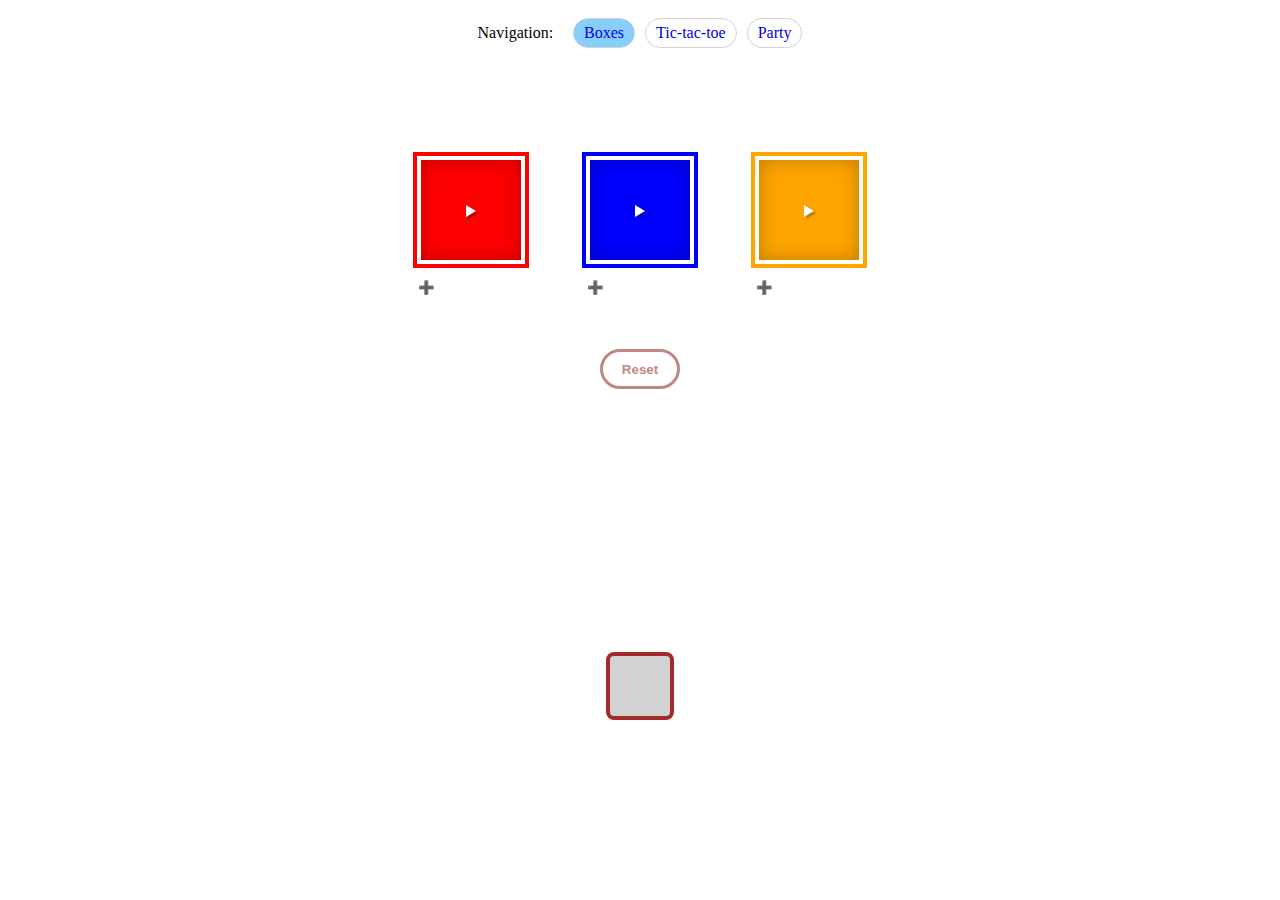
<file: index.html>
<!DOCTYPE html>
<html lang="en">

<head>
  <meta charset="UTF-8">
  <meta http-equiv="X-UA-Compatible" content="IE=edge">
  <meta name="viewport" content="width=device-width, initial-scale=1.0">
  <link rel="stylesheet" href="./style.css">
  <title>Document</title>
</head>

<body>
  <header>
    <nav class="nav">
      <p>Navigation:</p>
      <ul class="nav-list">
        <li class="nav-item-active"><a href="./index.html">Boxes</a></li>
        <li><a href="./tic-tac-toe.html">Tic-tac-toe</a></li>
        <li><a href="./party.html">Party</a></li>
      </ul>
    </nav>
  </header>
  <div class="container">
    <div class="wrapper">
      <svg id="icon-play1" class="icon" viewBox="0 0 32 32" width="32" heigth="32">
        <path d="M6 4l20 12-20 12z"></path>
      </svg>
      <svg id="icon-pause1" style="display: none" class="icon" viewBox="0 0 32 32">
        <path d="M4 4h10v24h-10zM18 4h10v24h-10z"></path>
      </svg>
      <div class="js-box-wrapper">
        <div class="box red js-box"></div>
        <button class="add-button " data-color='red'>➕</button>
      </div>
    </div>
    <div class="wrapper">
      <svg id="icon-play2" class="icon" viewBox="0 0 32 32" width="32" heigth="32">
        <path d="M6 4l20 12-20 12z"></path>
      </svg>
      <svg id="icon-pause2" style="display: none" class="icon" viewBox="0 0 32 32">
        <path d="M4 4h10v24h-10zM18 4h10v24h-10z"></path>
      </svg>
      <div class="js-box-wrapper">
        <div class="box blue js-box"></div>
        <button class="add-button" data-color='blue'>➕</button>
      </div>
    </div>
    <div class="wrapper">
      <svg id="icon-play3" class="icon" viewBox="0 0 32 32" width="32" heigth="32">
        <path d="M6 4l20 12-20 12z"></path>
      </svg>
      <svg id="icon-pause3" style="display: none" class="icon" viewBox="0 0 32 32">
        <path d="M4 4h10v24h-10zM18 4h10v24h-10z"></path>
      </svg>
      <div class="js-box-wrapper">
        <div class="box yellow js-box"></div>
        <button class="add-button" data-color='yellow'>➕</button>
      </div>
    </div>
  </div>
  <footer class="footer">
    <div class="js-inventory">
    </div>
  </footer>
  <script src="./scrypt.js" type="module"></script>
</body>

</html>
</file>
<file: style.css>
body {
  box-sizing: content-box;
  display: flex;
  flex-direction: column;
  justify-content: center;
  align-items: center;
  gap: 50px;
}

.container {
  display: flex;
  flex-wrap: wrap;
  gap: 35px 45px;
  justify-content: center;
  align-items: center;
  padding-top: 40px;
}

.box {
  box-shadow: inset 0px 0px 20px 0px #00000040;
  width: 100px;
  height: 100px;
  border: white 12px;
  border-style: double;
  transition: 2s cubic-bezier(0.075, 0.82, 0.165, 1);
}

.empty {
  background-color: rgba(128, 128, 128, 0.295);
  color: #d2d2d2;
  border-radius: 8px;
}

.red {
  background-color: red;
}

.radius {
  border-radius: 50%;
}

.blue {
  background-color: blue;
}

.yellow {
  background-color: orange;
}

.icon {
  display: inline-block;
  width: 1em;
  height: 1em;
  stroke-width: 0;
  stroke: white;
  fill: white;
  position: absolute;
  top: 42%;
  left: 50%;
  transform: translate(-50%, -50%);
  z-index: 2;
  pointer-events: none;
  transition: all 0.3s ease-in-out;
  filter: drop-shadow(2px 2px 1px rgba(0, 0, 0, 0.3));
}

.wrapper:hover .icon {
  width: 1.3em;
  height: 1.3em;
  filter: drop-shadow(3px 3px 2px rgba(0, 0, 0, 0.5));
}

.wrapper {
  position: relative;
}

.js-button {
  color: rgb(87, 0, 99);
  font-weight: 700;
  border-radius: 20px;
  width: 80px;
  height: 40px;

  border: 4px solid transparent;
  background: linear-gradient(white, white) padding-box,
    linear-gradient(to right, #ff0000 0%, #1000ff 100%) border-box;
  animation: gradient 2s infinite linear;
  background-size: 600%;
}

.js-button:disabled {
  border: solid 3px rgb(192, 135, 135);
  color: rgb(192, 135, 135);
  background: white;
}

@keyframes gradient {
  0% {
    background-position: 80% 0%;
  }

  50% {
    background-position: 20% 100%;
  }

  100% {
    background-position: 80% 0%;
  }
}

a {
  text-decoration: none;
}

ul {
  padding: 0;
  margin: 0;
}

.nav {
  display: flex;
  justify-content: center;
  align-items: center;
}

.nav > p {
  margin-right: 20px;
}

.nav-list {
  display: flex;
  list-style: none;
  gap: 10px;
}

.nav-list li {
  padding: 5px 10px;
  border: solid 1px lightgray;
  border-radius: 20px;
}

.nav-item-active {
  background-color: lightskyblue;
}

.tic-container {
}

.tic-content {
  display: flex;
  flex-wrap: wrap;
  width: 270px;
  border: solid 1px black;
  box-shadow: 1px 1px 8px 0px rgba(0, 0, 0, 0.4);
}

.tic-item {
  width: 88px;
  height: 88px;
  line-height: 50px;
  border: solid 1px black;
  display: flex;
  justify-content: center;
  align-items: center;
  font-size: xxx-large;
}

.winning-cell {
  text-decoration: line-through;
  color: red;
}

.tic-winner {
  animation-name: rotateAnimation;
  animation-duration: 2s;
  animation-timing-function: linear;
  animation-iteration-count: infinite;
  text-shadow: 0px 0px 15px rgba(249, 47, 172, 0.068);
}

@keyframes rotateAnimation {
  0% {
    transform: rotateY(0deg);
  }
  40% {
    transform: rotateY(360deg);
  }
  10% {
    transform: rotateY(eg);
  }

  100% {
    transform: rotateY(360deg);
  }
}

.radius-animation {
  animation: radius-animation 1s infinite;
}

@keyframes radius-animation {
  0% {
    border-radius: 0;
  }

  50% {
    border-radius: 50%;
  }

  0% {
    border-radius: 0;
  }
}

.tic-draw {
  animation: shake 0.5s infinite;
}

@keyframes shake {
  0% {
    transform: translateX(0);
  }

  10%,
  30%,
  50%,
  70%,
  90% {
    transform: translateX(-10px);
  }

  20%,
  40%,
  60%,
  80% {
    transform: translateX(10px);
  }

  100% {
    transform: translateX(0);
  }
}

.footer {
  background-color: #d2d2d2;
  min-width: 60px;
  position: absolute;
  height: 60px;
  bottom: 20%;
  border: solid 4px brown;
  border-radius: 8px;
}

.add-button {
  border-radius: 50%;
  border: solid transparent;
  margin-top: 4px;
  background-color: transparent;
}

.minibox {
  width: 40px;
  height: 40px;
  box-shadow: inset 0px 0px 5px 0px #00000040;
  border: white 6px;
  border-style: double;
  transition: 2s cubic-bezier(0.075, 0.82, 0.165, 1);
}

.footer:hover {
  box-shadow: 0px 0px 15px 0px rgba(8, 8, 0, 0.384);
  cursor: copy;
}

.js-inventory {
  display: flex;
  justify-content: center;
  align-items: center;
  height: 100%;
}

@keyframes rotate {
  0% {
    transform: rotate(0deg);
  }

  100% {
    transform: rotate(360deg);
  }
}

.rotating-element {
  animation: rotate 2s linear infinite;
}

.smiles-list {
  display: flex;
  gap: 5px;
}

.smile {
  font-size: 50px;
  list-style: none;
}
.smile-flex {
  animation: smile 0.3s linear infinite;
}

@keyframes smile {
  0% {
    transform: scale(1);
  }

  100% {
    transform: scale(1.2);
  }
}

.tooltip {
}

.tooltip::after {
  content: 'Сopy';
  position: absolute;
  visibility: hidden;
  opacity: 0;
  background-color: #000;
  color: #fff;
  padding: 5px;
  border-radius: 5px;
  bottom: 125%;
  left: 50%;
  transform: translateX(-50%);
  transition: opacity 0.3s, visibility 2s, transform 0.1s ease-in-out;
}

.tooltip:hover::after {
  visibility: visible;
  opacity: 1;
}

.tooltip:active::after {
  visibility: visible;
  opacity: 1;
  background-color: rgb(139, 139, 139);
  transform: scale(0.8) translateX(-60%);
}

.party-container {
  position: relative;
}

.tooltip-insert {
}

.tooltip-insert::after {
  content: 'Paste';
  position: absolute;
  visibility: hidden;
  opacity: 0;
  background-color: #000;
  color: #fff;
  padding: 5px;
  border-radius: 5px;
  bottom: 110%;
  left: 50%;
  transform: translateX(-50%);
  transition: opacity 0.3s, visibility 2s, transform 0.1s ease-in-out;
}

.tooltip-insert:hover::after {
  visibility: visible;
  opacity: 1;
}

.tooltip-insert:active::after {
  visibility: visible;
  opacity: 1;
  background-color: rgb(139, 139, 139);
  transform: scale(0.5) translateX(-100%);
}

@keyframes slideDown {
  0% {
    background-position: 0 0;
  }
  50% {
    background-position: 0 1000px;
  }
  100% {
    background-position: 0 2000px;
  }
}
</file>
